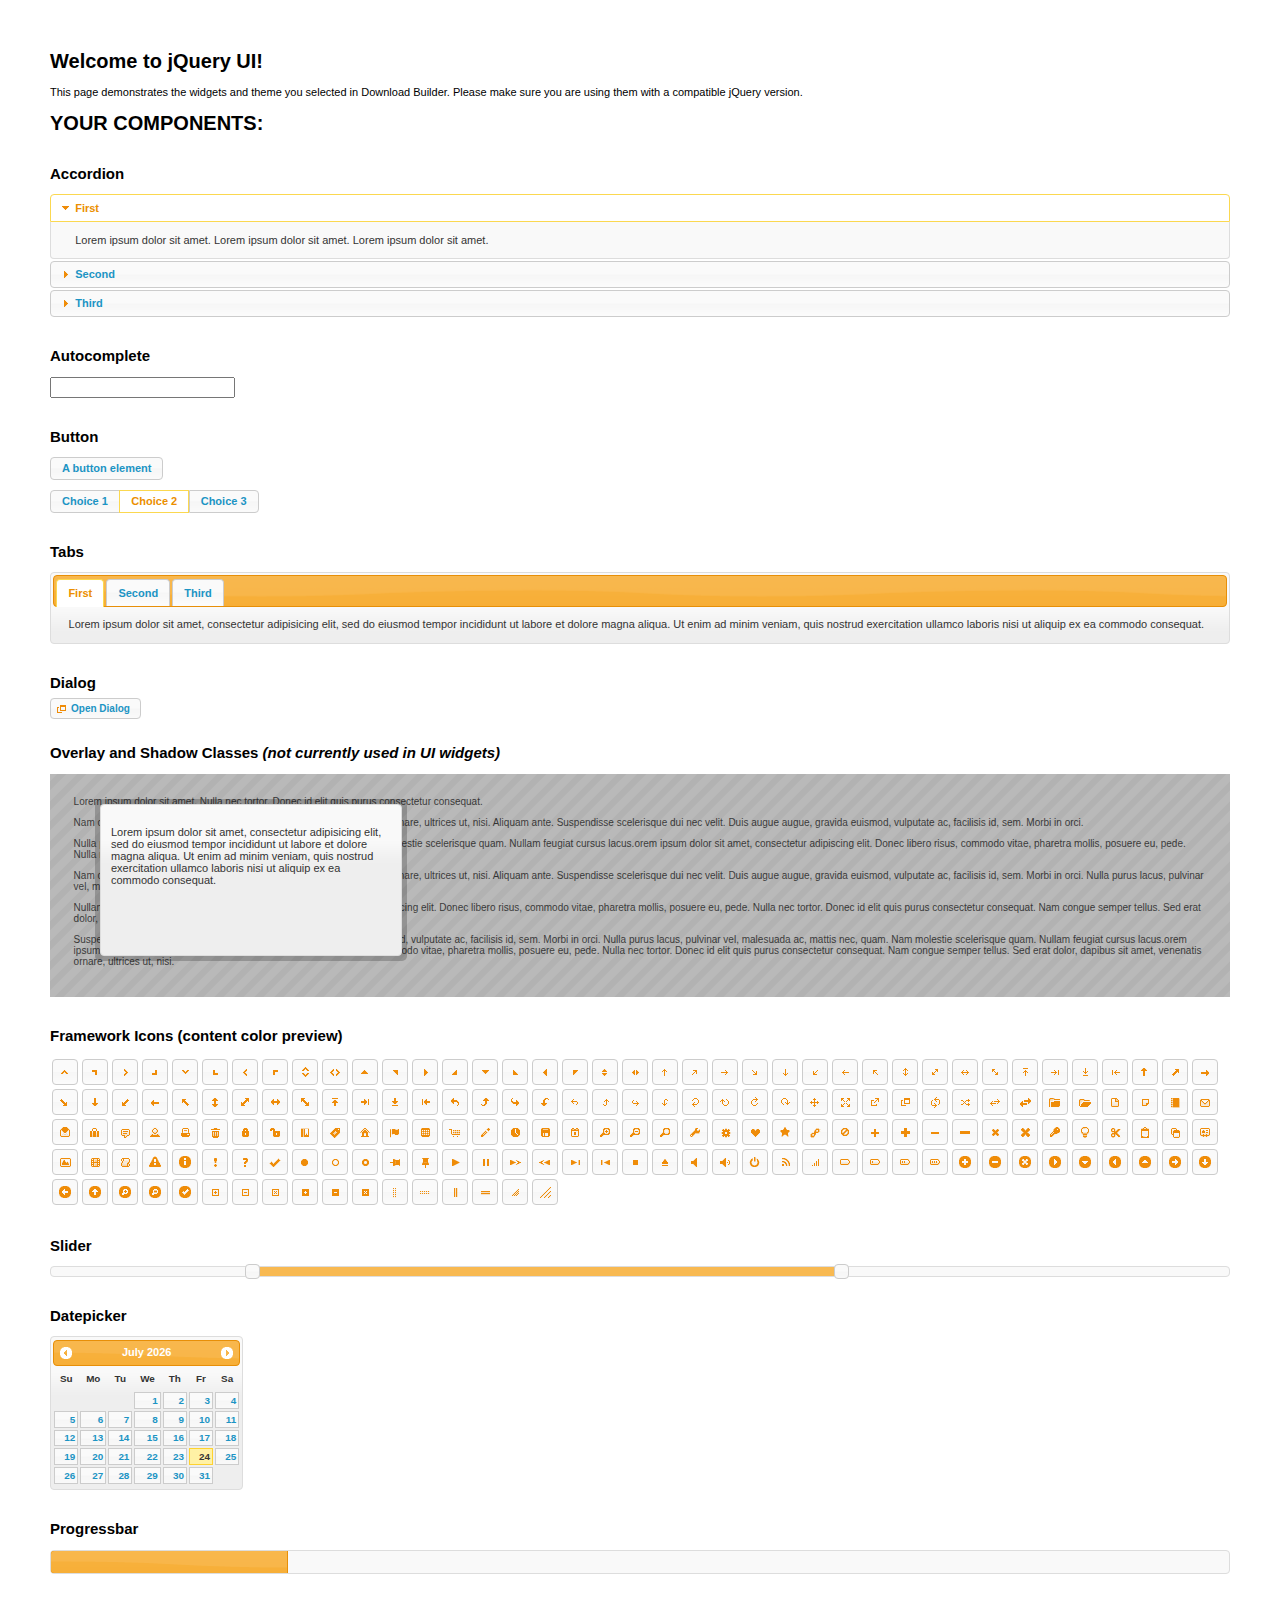
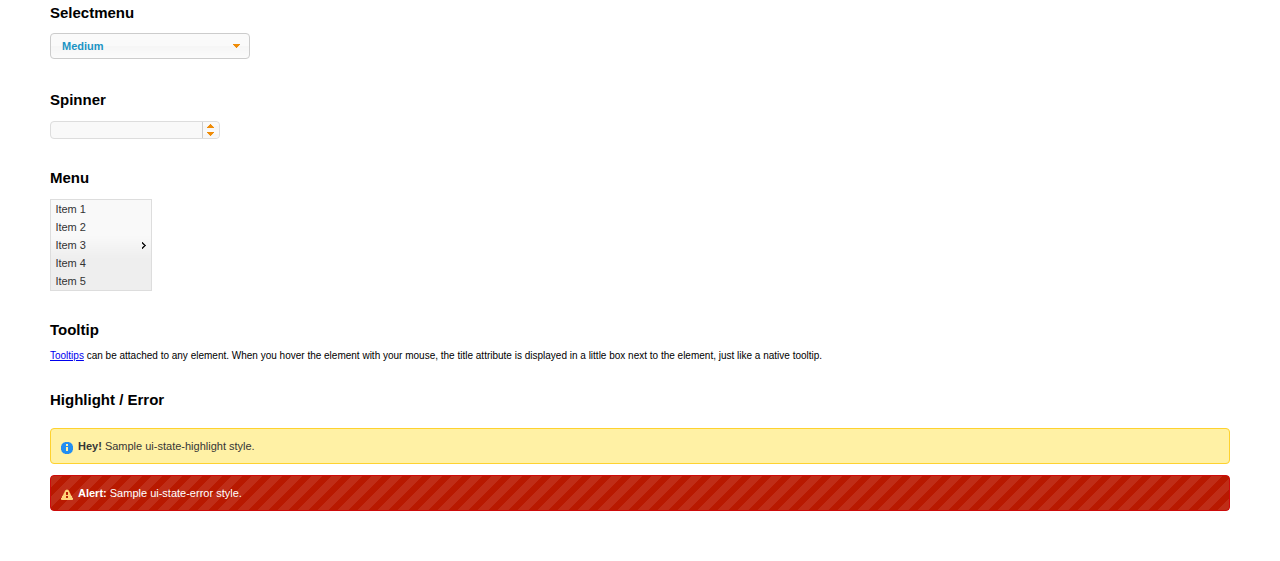
<file: Group2O/jqui/index.html>
<!doctype html>
<html lang="us">
<head>
	<meta charset="utf-8">
	<title>jQuery UI Example Page</title>
	<link href="jquery-ui.css" rel="stylesheet">
	<style>
	body{
		font: 62.5% "Trebuchet MS", sans-serif;
		margin: 50px;
	}
	.demoHeaders {
		margin-top: 2em;
	}
	#dialog-link {
		padding: .4em 1em .4em 20px;
		text-decoration: none;
		position: relative;
	}
	#dialog-link span.ui-icon {
		margin: 0 5px 0 0;
		position: absolute;
		left: .2em;
		top: 50%;
		margin-top: -8px;
	}
	#icons {
		margin: 0;
		padding: 0;
	}
	#icons li {
		margin: 2px;
		position: relative;
		padding: 4px 0;
		cursor: pointer;
		float: left;
		list-style: none;
	}
	#icons span.ui-icon {
		float: left;
		margin: 0 4px;
	}
	.fakewindowcontain .ui-widget-overlay {
		position: absolute;
	}
	select {
		width: 200px;
	}
	</style>
</head>
<body>

<h1>Welcome to jQuery UI!</h1>

<div class="ui-widget">
	<p>This page demonstrates the widgets and theme you selected in Download Builder. Please make sure you are using them with a compatible jQuery version.</p>
</div>

<h1>YOUR COMPONENTS:</h1>


<!-- Accordion -->
<h2 class="demoHeaders">Accordion</h2>
<div id="accordion">
	<h3>First</h3>
	<div>Lorem ipsum dolor sit amet. Lorem ipsum dolor sit amet. Lorem ipsum dolor sit amet.</div>
	<h3>Second</h3>
	<div>Phasellus mattis tincidunt nibh.</div>
	<h3>Third</h3>
	<div>Nam dui erat, auctor a, dignissim quis.</div>
</div>



<!-- Autocomplete -->
<h2 class="demoHeaders">Autocomplete</h2>
<div>
	<input id="autocomplete" title="type &quot;a&quot;">
</div>



<!-- Button -->
<h2 class="demoHeaders">Button</h2>
<button id="button">A button element</button>
<form style="margin-top: 1em;">
	<div id="radioset">
		<input type="radio" id="radio1" name="radio"><label for="radio1">Choice 1</label>
		<input type="radio" id="radio2" name="radio" checked="checked"><label for="radio2">Choice 2</label>
		<input type="radio" id="radio3" name="radio"><label for="radio3">Choice 3</label>
	</div>
</form>



<!-- Tabs -->
<h2 class="demoHeaders">Tabs</h2>
<div id="tabs">
	<ul>
		<li><a href="#tabs-1">First</a></li>
		<li><a href="#tabs-2">Second</a></li>
		<li><a href="#tabs-3">Third</a></li>
	</ul>
	<div id="tabs-1">Lorem ipsum dolor sit amet, consectetur adipisicing elit, sed do eiusmod tempor incididunt ut labore et dolore magna aliqua. Ut enim ad minim veniam, quis nostrud exercitation ullamco laboris nisi ut aliquip ex ea commodo consequat.</div>
	<div id="tabs-2">Phasellus mattis tincidunt nibh. Cras orci urna, blandit id, pretium vel, aliquet ornare, felis. Maecenas scelerisque sem non nisl. Fusce sed lorem in enim dictum bibendum.</div>
	<div id="tabs-3">Nam dui erat, auctor a, dignissim quis, sollicitudin eu, felis. Pellentesque nisi urna, interdum eget, sagittis et, consequat vestibulum, lacus. Mauris porttitor ullamcorper augue.</div>
</div>



<!-- Dialog NOTE: Dialog is not generated by UI in this demo so it can be visually styled in themeroller-->
<h2 class="demoHeaders">Dialog</h2>
<p><a href="#" id="dialog-link" class="ui-state-default ui-corner-all"><span class="ui-icon ui-icon-newwin"></span>Open Dialog</a></p>

<h2 class="demoHeaders">Overlay and Shadow Classes <em>(not currently used in UI widgets)</em></h2>
<div style="position: relative; width: 96%; height: 200px; padding:1% 2%; overflow:hidden;" class="fakewindowcontain">
	<p>Lorem ipsum dolor sit amet,  Nulla nec tortor. Donec id elit quis purus consectetur consequat. </p><p>Nam congue semper tellus. Sed erat dolor, dapibus sit amet, venenatis ornare, ultrices ut, nisi. Aliquam ante. Suspendisse scelerisque dui nec velit. Duis augue augue, gravida euismod, vulputate ac, facilisis id, sem. Morbi in orci. </p><p>Nulla purus lacus, pulvinar vel, malesuada ac, mattis nec, quam. Nam molestie scelerisque quam. Nullam feugiat cursus lacus.orem ipsum dolor sit amet, consectetur adipiscing elit. Donec libero risus, commodo vitae, pharetra mollis, posuere eu, pede. Nulla nec tortor. Donec id elit quis purus consectetur consequat. </p><p>Nam congue semper tellus. Sed erat dolor, dapibus sit amet, venenatis ornare, ultrices ut, nisi. Aliquam ante. Suspendisse scelerisque dui nec velit. Duis augue augue, gravida euismod, vulputate ac, facilisis id, sem. Morbi in orci. Nulla purus lacus, pulvinar vel, malesuada ac, mattis nec, quam. Nam molestie scelerisque quam. </p><p>Nullam feugiat cursus lacus.orem ipsum dolor sit amet, consectetur adipiscing elit. Donec libero risus, commodo vitae, pharetra mollis, posuere eu, pede. Nulla nec tortor. Donec id elit quis purus consectetur consequat. Nam congue semper tellus. Sed erat dolor, dapibus sit amet, venenatis ornare, ultrices ut, nisi. Aliquam ante. </p><p>Suspendisse scelerisque dui nec velit. Duis augue augue, gravida euismod, vulputate ac, facilisis id, sem. Morbi in orci. Nulla purus lacus, pulvinar vel, malesuada ac, mattis nec, quam. Nam molestie scelerisque quam. Nullam feugiat cursus lacus.orem ipsum dolor sit amet, consectetur adipiscing elit. Donec libero risus, commodo vitae, pharetra mollis, posuere eu, pede. Nulla nec tortor. Donec id elit quis purus consectetur consequat. Nam congue semper tellus. Sed erat dolor, dapibus sit amet, venenatis ornare, ultrices ut, nisi. </p>

	<!-- ui-dialog -->
	<div class="ui-overlay"><div class="ui-widget-overlay"></div><div class="ui-widget-shadow ui-corner-all" style="width: 302px; height: 152px; position: absolute; left: 50px; top: 30px;"></div></div>
	<div style="position: absolute; width: 280px; height: 130px;left: 50px; top: 30px; padding: 10px;" class="ui-widget ui-widget-content ui-corner-all">
		<div class="ui-dialog-content ui-widget-content" style="background: none; border: 0;">
			<p>Lorem ipsum dolor sit amet, consectetur adipisicing elit, sed do eiusmod tempor incididunt ut labore et dolore magna aliqua. Ut enim ad minim veniam, quis nostrud exercitation ullamco laboris nisi ut aliquip ex ea commodo consequat.</p>
		</div>
	</div>

</div>

<!-- ui-dialog -->
<div id="dialog" title="Dialog Title">
	<p>Lorem ipsum dolor sit amet, consectetur adipisicing elit, sed do eiusmod tempor incididunt ut labore et dolore magna aliqua. Ut enim ad minim veniam, quis nostrud exercitation ullamco laboris nisi ut aliquip ex ea commodo consequat.</p>
</div>



<h2 class="demoHeaders">Framework Icons (content color preview)</h2>
<ul id="icons" class="ui-widget ui-helper-clearfix">
	<li class="ui-state-default ui-corner-all" title=".ui-icon-carat-1-n"><span class="ui-icon ui-icon-carat-1-n"></span></li>
	<li class="ui-state-default ui-corner-all" title=".ui-icon-carat-1-ne"><span class="ui-icon ui-icon-carat-1-ne"></span></li>
	<li class="ui-state-default ui-corner-all" title=".ui-icon-carat-1-e"><span class="ui-icon ui-icon-carat-1-e"></span></li>
	<li class="ui-state-default ui-corner-all" title=".ui-icon-carat-1-se"><span class="ui-icon ui-icon-carat-1-se"></span></li>
	<li class="ui-state-default ui-corner-all" title=".ui-icon-carat-1-s"><span class="ui-icon ui-icon-carat-1-s"></span></li>
	<li class="ui-state-default ui-corner-all" title=".ui-icon-carat-1-sw"><span class="ui-icon ui-icon-carat-1-sw"></span></li>
	<li class="ui-state-default ui-corner-all" title=".ui-icon-carat-1-w"><span class="ui-icon ui-icon-carat-1-w"></span></li>
	<li class="ui-state-default ui-corner-all" title=".ui-icon-carat-1-nw"><span class="ui-icon ui-icon-carat-1-nw"></span></li>
	<li class="ui-state-default ui-corner-all" title=".ui-icon-carat-2-n-s"><span class="ui-icon ui-icon-carat-2-n-s"></span></li>
	<li class="ui-state-default ui-corner-all" title=".ui-icon-carat-2-e-w"><span class="ui-icon ui-icon-carat-2-e-w"></span></li>
	<li class="ui-state-default ui-corner-all" title=".ui-icon-triangle-1-n"><span class="ui-icon ui-icon-triangle-1-n"></span></li>
	<li class="ui-state-default ui-corner-all" title=".ui-icon-triangle-1-ne"><span class="ui-icon ui-icon-triangle-1-ne"></span></li>
	<li class="ui-state-default ui-corner-all" title=".ui-icon-triangle-1-e"><span class="ui-icon ui-icon-triangle-1-e"></span></li>
	<li class="ui-state-default ui-corner-all" title=".ui-icon-triangle-1-se"><span class="ui-icon ui-icon-triangle-1-se"></span></li>
	<li class="ui-state-default ui-corner-all" title=".ui-icon-triangle-1-s"><span class="ui-icon ui-icon-triangle-1-s"></span></li>
	<li class="ui-state-default ui-corner-all" title=".ui-icon-triangle-1-sw"><span class="ui-icon ui-icon-triangle-1-sw"></span></li>
	<li class="ui-state-default ui-corner-all" title=".ui-icon-triangle-1-w"><span class="ui-icon ui-icon-triangle-1-w"></span></li>
	<li class="ui-state-default ui-corner-all" title=".ui-icon-triangle-1-nw"><span class="ui-icon ui-icon-triangle-1-nw"></span></li>
	<li class="ui-state-default ui-corner-all" title=".ui-icon-triangle-2-n-s"><span class="ui-icon ui-icon-triangle-2-n-s"></span></li>
	<li class="ui-state-default ui-corner-all" title=".ui-icon-triangle-2-e-w"><span class="ui-icon ui-icon-triangle-2-e-w"></span></li>
	<li class="ui-state-default ui-corner-all" title=".ui-icon-arrow-1-n"><span class="ui-icon ui-icon-arrow-1-n"></span></li>
	<li class="ui-state-default ui-corner-all" title=".ui-icon-arrow-1-ne"><span class="ui-icon ui-icon-arrow-1-ne"></span></li>
	<li class="ui-state-default ui-corner-all" title=".ui-icon-arrow-1-e"><span class="ui-icon ui-icon-arrow-1-e"></span></li>
	<li class="ui-state-default ui-corner-all" title=".ui-icon-arrow-1-se"><span class="ui-icon ui-icon-arrow-1-se"></span></li>
	<li class="ui-state-default ui-corner-all" title=".ui-icon-arrow-1-s"><span class="ui-icon ui-icon-arrow-1-s"></span></li>
	<li class="ui-state-default ui-corner-all" title=".ui-icon-arrow-1-sw"><span class="ui-icon ui-icon-arrow-1-sw"></span></li>
	<li class="ui-state-default ui-corner-all" title=".ui-icon-arrow-1-w"><span class="ui-icon ui-icon-arrow-1-w"></span></li>
	<li class="ui-state-default ui-corner-all" title=".ui-icon-arrow-1-nw"><span class="ui-icon ui-icon-arrow-1-nw"></span></li>
	<li class="ui-state-default ui-corner-all" title=".ui-icon-arrow-2-n-s"><span class="ui-icon ui-icon-arrow-2-n-s"></span></li>
	<li class="ui-state-default ui-corner-all" title=".ui-icon-arrow-2-ne-sw"><span class="ui-icon ui-icon-arrow-2-ne-sw"></span></li>
	<li class="ui-state-default ui-corner-all" title=".ui-icon-arrow-2-e-w"><span class="ui-icon ui-icon-arrow-2-e-w"></span></li>
	<li class="ui-state-default ui-corner-all" title=".ui-icon-arrow-2-se-nw"><span class="ui-icon ui-icon-arrow-2-se-nw"></span></li>
	<li class="ui-state-default ui-corner-all" title=".ui-icon-arrowstop-1-n"><span class="ui-icon ui-icon-arrowstop-1-n"></span></li>
	<li class="ui-state-default ui-corner-all" title=".ui-icon-arrowstop-1-e"><span class="ui-icon ui-icon-arrowstop-1-e"></span></li>
	<li class="ui-state-default ui-corner-all" title=".ui-icon-arrowstop-1-s"><span class="ui-icon ui-icon-arrowstop-1-s"></span></li>
	<li class="ui-state-default ui-corner-all" title=".ui-icon-arrowstop-1-w"><span class="ui-icon ui-icon-arrowstop-1-w"></span></li>
	<li class="ui-state-default ui-corner-all" title=".ui-icon-arrowthick-1-n"><span class="ui-icon ui-icon-arrowthick-1-n"></span></li>
	<li class="ui-state-default ui-corner-all" title=".ui-icon-arrowthick-1-ne"><span class="ui-icon ui-icon-arrowthick-1-ne"></span></li>
	<li class="ui-state-default ui-corner-all" title=".ui-icon-arrowthick-1-e"><span class="ui-icon ui-icon-arrowthick-1-e"></span></li>
	<li class="ui-state-default ui-corner-all" title=".ui-icon-arrowthick-1-se"><span class="ui-icon ui-icon-arrowthick-1-se"></span></li>
	<li class="ui-state-default ui-corner-all" title=".ui-icon-arrowthick-1-s"><span class="ui-icon ui-icon-arrowthick-1-s"></span></li>
	<li class="ui-state-default ui-corner-all" title=".ui-icon-arrowthick-1-sw"><span class="ui-icon ui-icon-arrowthick-1-sw"></span></li>
	<li class="ui-state-default ui-corner-all" title=".ui-icon-arrowthick-1-w"><span class="ui-icon ui-icon-arrowthick-1-w"></span></li>
	<li class="ui-state-default ui-corner-all" title=".ui-icon-arrowthick-1-nw"><span class="ui-icon ui-icon-arrowthick-1-nw"></span></li>
	<li class="ui-state-default ui-corner-all" title=".ui-icon-arrowthick-2-n-s"><span class="ui-icon ui-icon-arrowthick-2-n-s"></span></li>
	<li class="ui-state-default ui-corner-all" title=".ui-icon-arrowthick-2-ne-sw"><span class="ui-icon ui-icon-arrowthick-2-ne-sw"></span></li>
	<li class="ui-state-default ui-corner-all" title=".ui-icon-arrowthick-2-e-w"><span class="ui-icon ui-icon-arrowthick-2-e-w"></span></li>
	<li class="ui-state-default ui-corner-all" title=".ui-icon-arrowthick-2-se-nw"><span class="ui-icon ui-icon-arrowthick-2-se-nw"></span></li>
	<li class="ui-state-default ui-corner-all" title=".ui-icon-arrowthickstop-1-n"><span class="ui-icon ui-icon-arrowthickstop-1-n"></span></li>
	<li class="ui-state-default ui-corner-all" title=".ui-icon-arrowthickstop-1-e"><span class="ui-icon ui-icon-arrowthickstop-1-e"></span></li>
	<li class="ui-state-default ui-corner-all" title=".ui-icon-arrowthickstop-1-s"><span class="ui-icon ui-icon-arrowthickstop-1-s"></span></li>
	<li class="ui-state-default ui-corner-all" title=".ui-icon-arrowthickstop-1-w"><span class="ui-icon ui-icon-arrowthickstop-1-w"></span></li>
	<li class="ui-state-default ui-corner-all" title=".ui-icon-arrowreturnthick-1-w"><span class="ui-icon ui-icon-arrowreturnthick-1-w"></span></li>
	<li class="ui-state-default ui-corner-all" title=".ui-icon-arrowreturnthick-1-n"><span class="ui-icon ui-icon-arrowreturnthick-1-n"></span></li>
	<li class="ui-state-default ui-corner-all" title=".ui-icon-arrowreturnthick-1-e"><span class="ui-icon ui-icon-arrowreturnthick-1-e"></span></li>
	<li class="ui-state-default ui-corner-all" title=".ui-icon-arrowreturnthick-1-s"><span class="ui-icon ui-icon-arrowreturnthick-1-s"></span></li>
	<li class="ui-state-default ui-corner-all" title=".ui-icon-arrowreturn-1-w"><span class="ui-icon ui-icon-arrowreturn-1-w"></span></li>
	<li class="ui-state-default ui-corner-all" title=".ui-icon-arrowreturn-1-n"><span class="ui-icon ui-icon-arrowreturn-1-n"></span></li>
	<li class="ui-state-default ui-corner-all" title=".ui-icon-arrowreturn-1-e"><span class="ui-icon ui-icon-arrowreturn-1-e"></span></li>
	<li class="ui-state-default ui-corner-all" title=".ui-icon-arrowreturn-1-s"><span class="ui-icon ui-icon-arrowreturn-1-s"></span></li>
	<li class="ui-state-default ui-corner-all" title=".ui-icon-arrowrefresh-1-w"><span class="ui-icon ui-icon-arrowrefresh-1-w"></span></li>
	<li class="ui-state-default ui-corner-all" title=".ui-icon-arrowrefresh-1-n"><span class="ui-icon ui-icon-arrowrefresh-1-n"></span></li>
	<li class="ui-state-default ui-corner-all" title=".ui-icon-arrowrefresh-1-e"><span class="ui-icon ui-icon-arrowrefresh-1-e"></span></li>
	<li class="ui-state-default ui-corner-all" title=".ui-icon-arrowrefresh-1-s"><span class="ui-icon ui-icon-arrowrefresh-1-s"></span></li>
	<li class="ui-state-default ui-corner-all" title=".ui-icon-arrow-4"><span class="ui-icon ui-icon-arrow-4"></span></li>
	<li class="ui-state-default ui-corner-all" title=".ui-icon-arrow-4-diag"><span class="ui-icon ui-icon-arrow-4-diag"></span></li>
	<li class="ui-state-default ui-corner-all" title=".ui-icon-extlink"><span class="ui-icon ui-icon-extlink"></span></li>
	<li class="ui-state-default ui-corner-all" title=".ui-icon-newwin"><span class="ui-icon ui-icon-newwin"></span></li>
	<li class="ui-state-default ui-corner-all" title=".ui-icon-refresh"><span class="ui-icon ui-icon-refresh"></span></li>
	<li class="ui-state-default ui-corner-all" title=".ui-icon-shuffle"><span class="ui-icon ui-icon-shuffle"></span></li>
	<li class="ui-state-default ui-corner-all" title=".ui-icon-transfer-e-w"><span class="ui-icon ui-icon-transfer-e-w"></span></li>
	<li class="ui-state-default ui-corner-all" title=".ui-icon-transferthick-e-w"><span class="ui-icon ui-icon-transferthick-e-w"></span></li>
	<li class="ui-state-default ui-corner-all" title=".ui-icon-folder-collapsed"><span class="ui-icon ui-icon-folder-collapsed"></span></li>
	<li class="ui-state-default ui-corner-all" title=".ui-icon-folder-open"><span class="ui-icon ui-icon-folder-open"></span></li>
	<li class="ui-state-default ui-corner-all" title=".ui-icon-document"><span class="ui-icon ui-icon-document"></span></li>
	<li class="ui-state-default ui-corner-all" title=".ui-icon-document-b"><span class="ui-icon ui-icon-document-b"></span></li>
	<li class="ui-state-default ui-corner-all" title=".ui-icon-note"><span class="ui-icon ui-icon-note"></span></li>
	<li class="ui-state-default ui-corner-all" title=".ui-icon-mail-closed"><span class="ui-icon ui-icon-mail-closed"></span></li>
	<li class="ui-state-default ui-corner-all" title=".ui-icon-mail-open"><span class="ui-icon ui-icon-mail-open"></span></li>
	<li class="ui-state-default ui-corner-all" title=".ui-icon-suitcase"><span class="ui-icon ui-icon-suitcase"></span></li>
	<li class="ui-state-default ui-corner-all" title=".ui-icon-comment"><span class="ui-icon ui-icon-comment"></span></li>
	<li class="ui-state-default ui-corner-all" title=".ui-icon-person"><span class="ui-icon ui-icon-person"></span></li>
	<li class="ui-state-default ui-corner-all" title=".ui-icon-print"><span class="ui-icon ui-icon-print"></span></li>
	<li class="ui-state-default ui-corner-all" title=".ui-icon-trash"><span class="ui-icon ui-icon-trash"></span></li>
	<li class="ui-state-default ui-corner-all" title=".ui-icon-locked"><span class="ui-icon ui-icon-locked"></span></li>
	<li class="ui-state-default ui-corner-all" title=".ui-icon-unlocked"><span class="ui-icon ui-icon-unlocked"></span></li>
	<li class="ui-state-default ui-corner-all" title=".ui-icon-bookmark"><span class="ui-icon ui-icon-bookmark"></span></li>
	<li class="ui-state-default ui-corner-all" title=".ui-icon-tag"><span class="ui-icon ui-icon-tag"></span></li>
	<li class="ui-state-default ui-corner-all" title=".ui-icon-home"><span class="ui-icon ui-icon-home"></span></li>
	<li class="ui-state-default ui-corner-all" title=".ui-icon-flag"><span class="ui-icon ui-icon-flag"></span></li>
	<li class="ui-state-default ui-corner-all" title=".ui-icon-calculator"><span class="ui-icon ui-icon-calculator"></span></li>
	<li class="ui-state-default ui-corner-all" title=".ui-icon-cart"><span class="ui-icon ui-icon-cart"></span></li>
	<li class="ui-state-default ui-corner-all" title=".ui-icon-pencil"><span class="ui-icon ui-icon-pencil"></span></li>
	<li class="ui-state-default ui-corner-all" title=".ui-icon-clock"><span class="ui-icon ui-icon-clock"></span></li>
	<li class="ui-state-default ui-corner-all" title=".ui-icon-disk"><span class="ui-icon ui-icon-disk"></span></li>
	<li class="ui-state-default ui-corner-all" title=".ui-icon-calendar"><span class="ui-icon ui-icon-calendar"></span></li>
	<li class="ui-state-default ui-corner-all" title=".ui-icon-zoomin"><span class="ui-icon ui-icon-zoomin"></span></li>
	<li class="ui-state-default ui-corner-all" title=".ui-icon-zoomout"><span class="ui-icon ui-icon-zoomout"></span></li>
	<li class="ui-state-default ui-corner-all" title=".ui-icon-search"><span class="ui-icon ui-icon-search"></span></li>
	<li class="ui-state-default ui-corner-all" title=".ui-icon-wrench"><span class="ui-icon ui-icon-wrench"></span></li>
	<li class="ui-state-default ui-corner-all" title=".ui-icon-gear"><span class="ui-icon ui-icon-gear"></span></li>
	<li class="ui-state-default ui-corner-all" title=".ui-icon-heart"><span class="ui-icon ui-icon-heart"></span></li>
	<li class="ui-state-default ui-corner-all" title=".ui-icon-star"><span class="ui-icon ui-icon-star"></span></li>
	<li class="ui-state-default ui-corner-all" title=".ui-icon-link"><span class="ui-icon ui-icon-link"></span></li>
	<li class="ui-state-default ui-corner-all" title=".ui-icon-cancel"><span class="ui-icon ui-icon-cancel"></span></li>
	<li class="ui-state-default ui-corner-all" title=".ui-icon-plus"><span class="ui-icon ui-icon-plus"></span></li>
	<li class="ui-state-default ui-corner-all" title=".ui-icon-plusthick"><span class="ui-icon ui-icon-plusthick"></span></li>
	<li class="ui-state-default ui-corner-all" title=".ui-icon-minus"><span class="ui-icon ui-icon-minus"></span></li>
	<li class="ui-state-default ui-corner-all" title=".ui-icon-minusthick"><span class="ui-icon ui-icon-minusthick"></span></li>
	<li class="ui-state-default ui-corner-all" title=".ui-icon-close"><span class="ui-icon ui-icon-close"></span></li>
	<li class="ui-state-default ui-corner-all" title=".ui-icon-closethick"><span class="ui-icon ui-icon-closethick"></span></li>
	<li class="ui-state-default ui-corner-all" title=".ui-icon-key"><span class="ui-icon ui-icon-key"></span></li>
	<li class="ui-state-default ui-corner-all" title=".ui-icon-lightbulb"><span class="ui-icon ui-icon-lightbulb"></span></li>
	<li class="ui-state-default ui-corner-all" title=".ui-icon-scissors"><span class="ui-icon ui-icon-scissors"></span></li>
	<li class="ui-state-default ui-corner-all" title=".ui-icon-clipboard"><span class="ui-icon ui-icon-clipboard"></span></li>
	<li class="ui-state-default ui-corner-all" title=".ui-icon-copy"><span class="ui-icon ui-icon-copy"></span></li>
	<li class="ui-state-default ui-corner-all" title=".ui-icon-contact"><span class="ui-icon ui-icon-contact"></span></li>
	<li class="ui-state-default ui-corner-all" title=".ui-icon-image"><span class="ui-icon ui-icon-image"></span></li>
	<li class="ui-state-default ui-corner-all" title=".ui-icon-video"><span class="ui-icon ui-icon-video"></span></li>
	<li class="ui-state-default ui-corner-all" title=".ui-icon-script"><span class="ui-icon ui-icon-script"></span></li>
	<li class="ui-state-default ui-corner-all" title=".ui-icon-alert"><span class="ui-icon ui-icon-alert"></span></li>
	<li class="ui-state-default ui-corner-all" title=".ui-icon-info"><span class="ui-icon ui-icon-info"></span></li>
	<li class="ui-state-default ui-corner-all" title=".ui-icon-notice"><span class="ui-icon ui-icon-notice"></span></li>
	<li class="ui-state-default ui-corner-all" title=".ui-icon-help"><span class="ui-icon ui-icon-help"></span></li>
	<li class="ui-state-default ui-corner-all" title=".ui-icon-check"><span class="ui-icon ui-icon-check"></span></li>
	<li class="ui-state-default ui-corner-all" title=".ui-icon-bullet"><span class="ui-icon ui-icon-bullet"></span></li>
	<li class="ui-state-default ui-corner-all" title=".ui-icon-radio-off"><span class="ui-icon ui-icon-radio-off"></span></li>
	<li class="ui-state-default ui-corner-all" title=".ui-icon-radio-on"><span class="ui-icon ui-icon-radio-on"></span></li>
	<li class="ui-state-default ui-corner-all" title=".ui-icon-pin-w"><span class="ui-icon ui-icon-pin-w"></span></li>
	<li class="ui-state-default ui-corner-all" title=".ui-icon-pin-s"><span class="ui-icon ui-icon-pin-s"></span></li>
	<li class="ui-state-default ui-corner-all" title=".ui-icon-play"><span class="ui-icon ui-icon-play"></span></li>
	<li class="ui-state-default ui-corner-all" title=".ui-icon-pause"><span class="ui-icon ui-icon-pause"></span></li>
	<li class="ui-state-default ui-corner-all" title=".ui-icon-seek-next"><span class="ui-icon ui-icon-seek-next"></span></li>
	<li class="ui-state-default ui-corner-all" title=".ui-icon-seek-prev"><span class="ui-icon ui-icon-seek-prev"></span></li>
	<li class="ui-state-default ui-corner-all" title=".ui-icon-seek-end"><span class="ui-icon ui-icon-seek-end"></span></li>
	<li class="ui-state-default ui-corner-all" title=".ui-icon-seek-first"><span class="ui-icon ui-icon-seek-first"></span></li>
	<li class="ui-state-default ui-corner-all" title=".ui-icon-stop"><span class="ui-icon ui-icon-stop"></span></li>
	<li class="ui-state-default ui-corner-all" title=".ui-icon-eject"><span class="ui-icon ui-icon-eject"></span></li>
	<li class="ui-state-default ui-corner-all" title=".ui-icon-volume-off"><span class="ui-icon ui-icon-volume-off"></span></li>
	<li class="ui-state-default ui-corner-all" title=".ui-icon-volume-on"><span class="ui-icon ui-icon-volume-on"></span></li>
	<li class="ui-state-default ui-corner-all" title=".ui-icon-power"><span class="ui-icon ui-icon-power"></span></li>
	<li class="ui-state-default ui-corner-all" title=".ui-icon-signal-diag"><span class="ui-icon ui-icon-signal-diag"></span></li>
	<li class="ui-state-default ui-corner-all" title=".ui-icon-signal"><span class="ui-icon ui-icon-signal"></span></li>
	<li class="ui-state-default ui-corner-all" title=".ui-icon-battery-0"><span class="ui-icon ui-icon-battery-0"></span></li>
	<li class="ui-state-default ui-corner-all" title=".ui-icon-battery-1"><span class="ui-icon ui-icon-battery-1"></span></li>
	<li class="ui-state-default ui-corner-all" title=".ui-icon-battery-2"><span class="ui-icon ui-icon-battery-2"></span></li>
	<li class="ui-state-default ui-corner-all" title=".ui-icon-battery-3"><span class="ui-icon ui-icon-battery-3"></span></li>
	<li class="ui-state-default ui-corner-all" title=".ui-icon-circle-plus"><span class="ui-icon ui-icon-circle-plus"></span></li>
	<li class="ui-state-default ui-corner-all" title=".ui-icon-circle-minus"><span class="ui-icon ui-icon-circle-minus"></span></li>
	<li class="ui-state-default ui-corner-all" title=".ui-icon-circle-close"><span class="ui-icon ui-icon-circle-close"></span></li>
	<li class="ui-state-default ui-corner-all" title=".ui-icon-circle-triangle-e"><span class="ui-icon ui-icon-circle-triangle-e"></span></li>
	<li class="ui-state-default ui-corner-all" title=".ui-icon-circle-triangle-s"><span class="ui-icon ui-icon-circle-triangle-s"></span></li>
	<li class="ui-state-default ui-corner-all" title=".ui-icon-circle-triangle-w"><span class="ui-icon ui-icon-circle-triangle-w"></span></li>
	<li class="ui-state-default ui-corner-all" title=".ui-icon-circle-triangle-n"><span class="ui-icon ui-icon-circle-triangle-n"></span></li>
	<li class="ui-state-default ui-corner-all" title=".ui-icon-circle-arrow-e"><span class="ui-icon ui-icon-circle-arrow-e"></span></li>
	<li class="ui-state-default ui-corner-all" title=".ui-icon-circle-arrow-s"><span class="ui-icon ui-icon-circle-arrow-s"></span></li>
	<li class="ui-state-default ui-corner-all" title=".ui-icon-circle-arrow-w"><span class="ui-icon ui-icon-circle-arrow-w"></span></li>
	<li class="ui-state-default ui-corner-all" title=".ui-icon-circle-arrow-n"><span class="ui-icon ui-icon-circle-arrow-n"></span></li>
	<li class="ui-state-default ui-corner-all" title=".ui-icon-circle-zoomin"><span class="ui-icon ui-icon-circle-zoomin"></span></li>
	<li class="ui-state-default ui-corner-all" title=".ui-icon-circle-zoomout"><span class="ui-icon ui-icon-circle-zoomout"></span></li>
	<li class="ui-state-default ui-corner-all" title=".ui-icon-circle-check"><span class="ui-icon ui-icon-circle-check"></span></li>
	<li class="ui-state-default ui-corner-all" title=".ui-icon-circlesmall-plus"><span class="ui-icon ui-icon-circlesmall-plus"></span></li>
	<li class="ui-state-default ui-corner-all" title=".ui-icon-circlesmall-minus"><span class="ui-icon ui-icon-circlesmall-minus"></span></li>
	<li class="ui-state-default ui-corner-all" title=".ui-icon-circlesmall-close"><span class="ui-icon ui-icon-circlesmall-close"></span></li>
	<li class="ui-state-default ui-corner-all" title=".ui-icon-squaresmall-plus"><span class="ui-icon ui-icon-squaresmall-plus"></span></li>
	<li class="ui-state-default ui-corner-all" title=".ui-icon-squaresmall-minus"><span class="ui-icon ui-icon-squaresmall-minus"></span></li>
	<li class="ui-state-default ui-corner-all" title=".ui-icon-squaresmall-close"><span class="ui-icon ui-icon-squaresmall-close"></span></li>
	<li class="ui-state-default ui-corner-all" title=".ui-icon-grip-dotted-vertical"><span class="ui-icon ui-icon-grip-dotted-vertical"></span></li>
	<li class="ui-state-default ui-corner-all" title=".ui-icon-grip-dotted-horizontal"><span class="ui-icon ui-icon-grip-dotted-horizontal"></span></li>
	<li class="ui-state-default ui-corner-all" title=".ui-icon-grip-solid-vertical"><span class="ui-icon ui-icon-grip-solid-vertical"></span></li>
	<li class="ui-state-default ui-corner-all" title=".ui-icon-grip-solid-horizontal"><span class="ui-icon ui-icon-grip-solid-horizontal"></span></li>
	<li class="ui-state-default ui-corner-all" title=".ui-icon-gripsmall-diagonal-se"><span class="ui-icon ui-icon-gripsmall-diagonal-se"></span></li>
	<li class="ui-state-default ui-corner-all" title=".ui-icon-grip-diagonal-se"><span class="ui-icon ui-icon-grip-diagonal-se"></span></li>
</ul>


<!-- Slider -->
<h2 class="demoHeaders">Slider</h2>
<div id="slider"></div>



<!-- Datepicker -->
<h2 class="demoHeaders">Datepicker</h2>
<div id="datepicker"></div>



<!-- Progressbar -->
<h2 class="demoHeaders">Progressbar</h2>
<div id="progressbar"></div>



<!-- Progressbar -->
<h2 class="demoHeaders">Selectmenu</h2>
<select id="selectmenu">
	<option>Slower</option>
	<option>Slow</option>
	<option selected="selected">Medium</option>
	<option>Fast</option>
	<option>Faster</option>
</select>



<!-- Spinner -->
<h2 class="demoHeaders">Spinner</h2>
<input id="spinner">



<!-- Menu -->
<h2 class="demoHeaders">Menu</h2>
<ul style="width:100px;" id="menu">
	<li>Item 1</li>
	<li>Item 2</li>
	<li>Item 3
		<ul>
			<li>Item 3-1</li>
			<li>Item 3-2</li>
			<li>Item 3-3</li>
			<li>Item 3-4</li>
			<li>Item 3-5</li>
		</ul>
	</li>
	<li>Item 4</li>
	<li>Item 5</li>
</ul>



<!-- Tooltip -->
<h2 class="demoHeaders">Tooltip</h2>
<p id="tooltip">
	<a href="#" title="That&apos;s what this widget is">Tooltips</a> can be attached to any element. When you hover
the element with your mouse, the title attribute is displayed in a little box next to the element, just like a native tooltip.
</p>


<!-- Highlight / Error -->
<h2 class="demoHeaders">Highlight / Error</h2>
<div class="ui-widget">
	<div class="ui-state-highlight ui-corner-all" style="margin-top: 20px; padding: 0 .7em;">
		<p><span class="ui-icon ui-icon-info" style="float: left; margin-right: .3em;"></span>
		<strong>Hey!</strong> Sample ui-state-highlight style.</p>
	</div>
</div>
<br>
<div class="ui-widget">
	<div class="ui-state-error ui-corner-all" style="padding: 0 .7em;">
		<p><span class="ui-icon ui-icon-alert" style="float: left; margin-right: .3em;"></span>
		<strong>Alert:</strong> Sample ui-state-error style.</p>
	</div>
</div>

<script src="external/jquery/jquery.js"></script>
<script src="jquery-ui.js"></script>
<script>

$( "#accordion" ).accordion();



var availableTags = [
	"ActionScript",
	"AppleScript",
	"Asp",
	"BASIC",
	"C",
	"C++",
	"Clojure",
	"COBOL",
	"ColdFusion",
	"Erlang",
	"Fortran",
	"Groovy",
	"Haskell",
	"Java",
	"JavaScript",
	"Lisp",
	"Perl",
	"PHP",
	"Python",
	"Ruby",
	"Scala",
	"Scheme"
];
$( "#autocomplete" ).autocomplete({
	source: availableTags
});



$( "#button" ).button();
$( "#radioset" ).buttonset();



$( "#tabs" ).tabs();



$( "#dialog" ).dialog({
	autoOpen: false,
	width: 400,
	buttons: [
		{
			text: "Ok",
			click: function() {
				$( this ).dialog( "close" );
			}
		},
		{
			text: "Cancel",
			click: function() {
				$( this ).dialog( "close" );
			}
		}
	]
});

// Link to open the dialog
$( "#dialog-link" ).click(function( event ) {
	$( "#dialog" ).dialog( "open" );
	event.preventDefault();
});



$( "#datepicker" ).datepicker({
	inline: true
});



$( "#slider" ).slider({
	range: true,
	values: [ 17, 67 ]
});



$( "#progressbar" ).progressbar({
	value: 20
});



$( "#spinner" ).spinner();



$( "#menu" ).menu();



$( "#tooltip" ).tooltip();



$( "#selectmenu" ).selectmenu();


// Hover states on the static widgets
$( "#dialog-link, #icons li" ).hover(
	function() {
		$( this ).addClass( "ui-state-hover" );
	},
	function() {
		$( this ).removeClass( "ui-state-hover" );
	}
);
</script>
</body>
</html>
</file>
